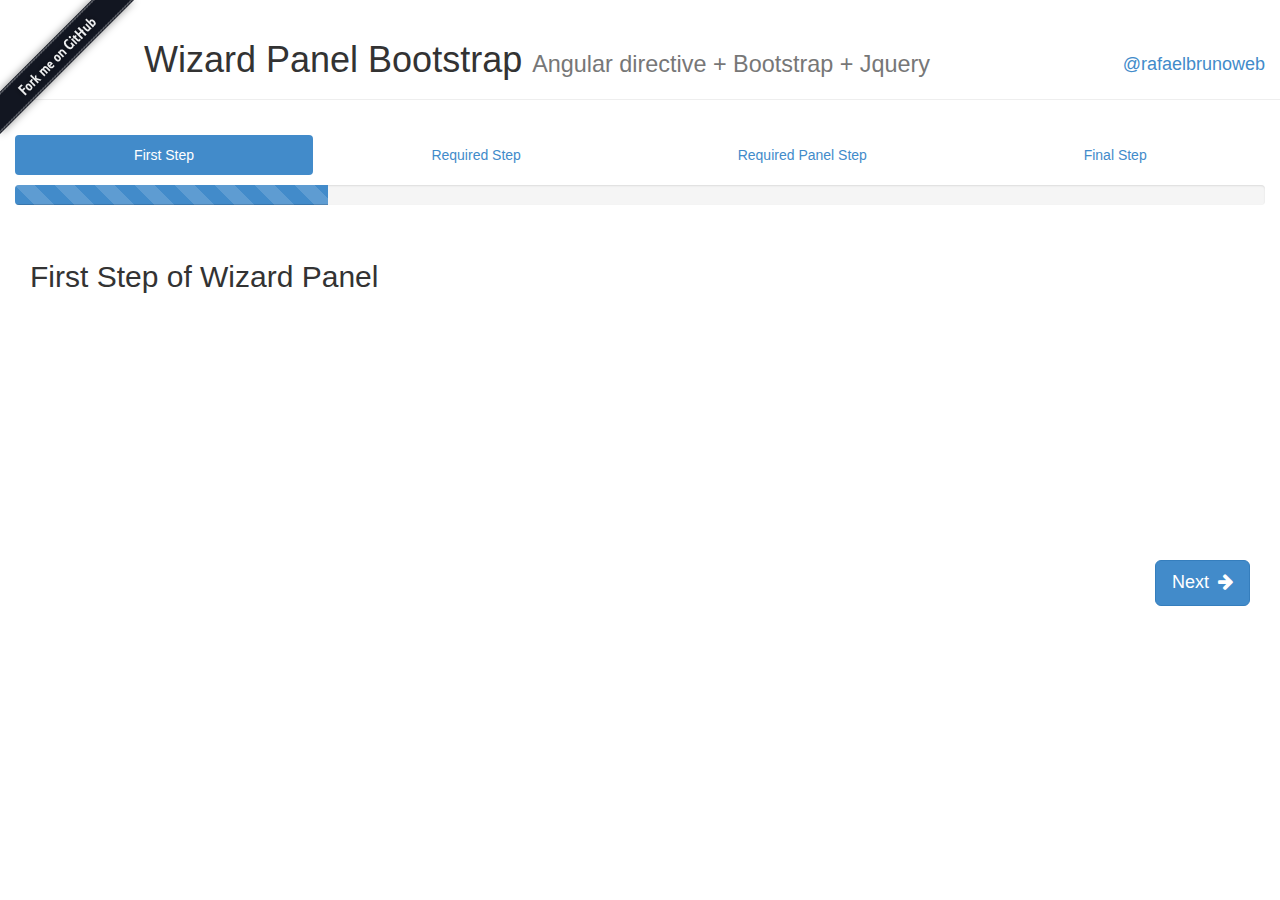
<file: index.html>
<!DOCTYPE html>
<html lang="en" ng-app="wizard-module">
<head>
	<meta charset="UTF-8">
	<title>Wizard Panel</title>
	<link rel="stylesheet" href="wizard.css">
	<link rel="stylesheet" href="assets/bootstrap.min.css">
	<link href="//maxcdn.bootstrapcdn.com/font-awesome/4.2.0/css/font-awesome.min.css" rel="stylesheet">
	<link href="img/favicon.ico" rel="icon" type="image/x-icon" />
</head>
<body>
	<a href="https://github.com/RafaelBruno/wizardPanelDirective" class="forkme"><img src="forkme.png" alt=""
		style="position:absolute;top:0"></a>
		<div class="page-header">
			<h1>&emsp;&emsp;&emsp;&emsp;Wizard Panel Bootstrap <small>Angular directive + Bootstrap + Jquery</small>
			<a class="pull-right"
			style="font-size:18px;margin:15px;" href="https://twitter.com/rafaelbrunoweb">
				@rafaelbrunoweb
			</a>
			</h1>
		</div>

		<div class="panel-body">
			<wizard next-label="Next" back-label="Back" 
			alert-label="Fill out all required fields">
			<wizardstep paneltitle="First Step">
				<h2>First Step of Wizard Panel</h2>
			</wizardstep>

			<wizardstep paneltitle="Required Step"> 
				<form role="form">
					<required>
						<div class="form-group">
							<label for="exampleInputEmail1">Email address*</label>
							<input class="form-control"
							id="exampleInputEmail1" placeholder="Enter email">
						</div>
					</required>
					<required>
						<div class="form-group">
							<label for="exampleInputPassword1">Password*</label>
							<input class="form-control" 
							id="exampleInputPassword1" placeholder="Password">
						</div>
					</required>
				</form>
			</wizardstep>

			<wizardstep paneltitle="Required Panel Step">
				<required type="panel" panel-title="Required Field">
					<div class="form-group">
						<label for="address">Address*</label>
						<input class="form-control"
						id="address" placeholder="Insert your Address">
					</div>
				</required>
			</wizardstep>

			<wizardstep paneltitle="Final Step"> 
				<div class="jumbotron">
					<h1>Last step</h1>
					<p>the progress-bar success marks the last step of the wizard</p>
					<p>
						<a class="btn btn-primary btn-lg" href="https://github.com/RafaelBruno/wizardPanelDirective" role="button">
							<i class="fa fa-github"></i>&ensp;GitHub
						</a>
					</p>
				</div>
			</wizardstep>
		</wizard>
	</div>
	
	<script src="assets/jquery.min.js"></script>
	<script src="assets/angular.min.js"></script>
	<script src="assets/angular-sanitize.min.js"></script>
	<script src="assets/angular-resource.min.js"></script>
	<script src="assets/bootstrap.js"></script>
	<script src="wizard.js"></script>
</body>
</html>
</file>
<file: wizard.css>
div.ui-metroDesign{text-align:center;display:block;position:relative;width:100%;min-width:200px;min-height:80px;}div.ui-metroDesign ul{width:100%;}div.ui-metroDesign ul li{float:left;min-width:100px;display:inline;margin-left:5px;margin-bottom:5px;}div.ui-metroDesign ul li a{color:#fff;padding:20px;background:#4479D4;width:100%;display:block;transition:all 0.3s ease-in-out;-moz-transition:all 0.3s ease-in-out;-webkit-transition:all 0.3s ease-in-out;}div.ui-metroDesign ul li a:hover{background:#052a6e;}
.activeAba{background:#052A6E!important;}
.panelCenter{width:950px;height:auto;margin:0 auto;position:relative;}
.ui-tabs-panels{background:#f8f8f8!important;}
.panelCenter div{color:#000!important;font-size:14px;}
.tab{background:#f8f8f8;}
.panelCenter tr{background:#fff;color:#000;border:none;}
.panelCenter ul{background:#e0e0e0;}
.panelTab{width:95%;margin:0 auto;}
.panelWizard{min-width:400px;width:100%;}.panelWizard div.wizardSteps{margin-bottom:10px;}.panelWizard div.wizardSteps ul li{color:#999999 !important;}
.panelWizard div.wizardSteps ul.vertical li{float:none!important;display:block;color:#999999 !important;}
.panelWizard .tabContent{min-height:300px;margin-bottom:20px;margin-top:20px;}.panelWizard .tabContent>div.stepClass{display:none;}
.panelWizard .tabContent>div#step1{display:block;}
.panelWizard .activeStep{color:#fff;background:#428bca;}.panelWizard .activeStep:hover{color:#000;background:#428bca;}
.panelWizard .progress-bar{width:0%;}
.panelWizard .backStep{display:none;}
.panelWizard .navigationStepWizard{display:block;}
.tabContent{min-height:300px;margin-bottom:20px;margin-top:20px;}.tabContent>div.stepClass{display:none;}
.tabContent>div#step1{display:block;}
.center_content{position:absolute;width:100%;}
#alertRequired{
	display: none;
}
</file>
